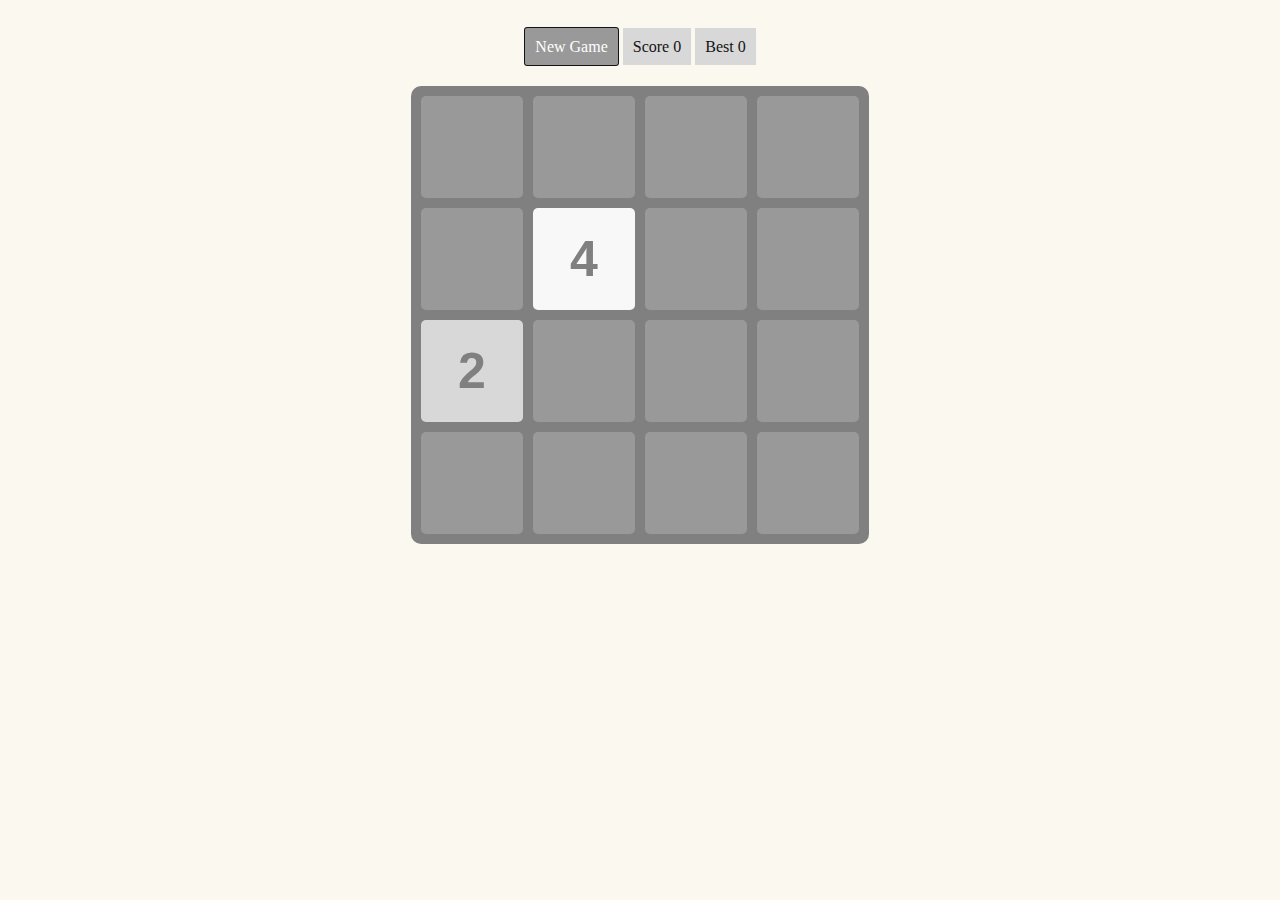
<file: index.html>
<!DOCTYPE html>
<html>
<head>
<title>2048 clone game</title>
<link rel="stylesheet" type="text/css" href="mystyle.css">
<script type="text/javascript" src="index.js"></script>
</head>
<body onload="load()"> 
<center>
	<div class="gameMenu">
		<a id="newGame" onclick="newGame()">New Game</a>
		<a id="score">Score</a>
		<a id="bestScore">Best</a>
	</div>
	<table id="table">
		<tr>
			<td id="r1c1"></td>
			<td id="r1c2"></td>
			<td id="r1c3"></td>
			<td id="r1c4"></td>
		</tr>
		<tr>
			<td id="r2c1"></td>
			<td id="r2c2"></td>
			<td id="r2c3"></td>
			<td id="r2c4"></td>
		</tr>
		<tr>
			<td id="r3c1"></td>
			<td id="r3c2"></td>
			<td id="r3c3"></td>
			<td id="r3c4"></td>
		</tr>
		<tr>
			<td id="r4c1"></td>
			<td id="r4c2"></td>
			<td id="r4c3"></td>
			<td id="r4c4"></td>
		</tr>
	</table>
</center>
</body>
</html>
</file>
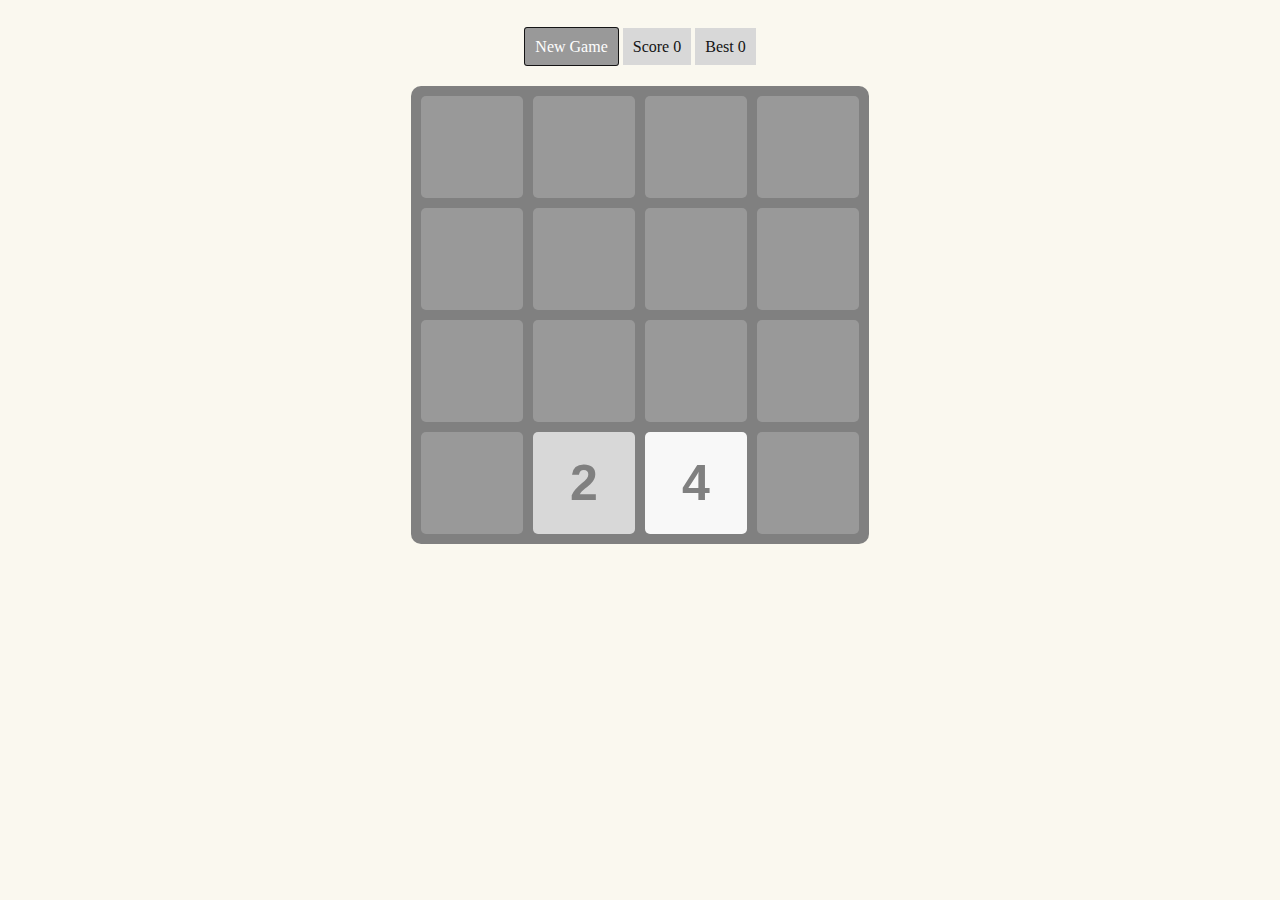
<file: 2048-clone-game.html>
<!DOCTYPE html>
<html>
<head>
<title>2048 clone game</title>
<link rel="stylesheet" type="text/css" href="mystyle.css">
<script type="text/javascript" src="2048-clone-game.js"></script>
</head>
<body onload="load()"> 
<center>
	<div class="gameMenu">
		<a id="newGame" onclick="newGame()">New Game</a>
		<a id="score">Score</a>
		<a id="bestScore">Best</a>
	</div>
	<table id="table">
		<tr>
			<td id="r1c1"></td>
			<td id="r1c2"></td>
			<td id="r1c3"></td>
			<td id="r1c4"></td>
		</tr>
		<tr>
			<td id="r2c1"></td>
			<td id="r2c2"></td>
			<td id="r2c3"></td>
			<td id="r2c4"></td>
		</tr>
		<tr>
			<td id="r3c1"></td>
			<td id="r3c2"></td>
			<td id="r3c3"></td>
			<td id="r3c4"></td>
		</tr>
		<tr>
			<td id="r4c1"></td>
			<td id="r4c2"></td>
			<td id="r4c3"></td>
			<td id="r4c4"></td>
		</tr>
	</table>
</center>
</body>
</html>
</file>
<file: mystyle.css>
body {
	background-color:#faf8ef;
}
#table {
  background:#808080;
  border:10px;
  border-radius: 10px;
  cursor: default;
  border-collapse: separate;
  border-spacing: 10px;
  /* disable selection */
  -webkit-touch-callout: none;
  -webkit-user-select: none;
  -khtml-user-select: none;
  -moz-user-select: none;
  -ms-user-select: none;
  user-select: none;
}
#table td{
	text-align: center;
	width:100px;
	height:100px;
	border-spacing:22px;
	border-radius: 5px;
	font-family: "Clear Sans", "Helvetica Neue", Arial ,sans-serif;
	font-weight: bold;
	font-size: 50px;
}
#score {
	padding:10px;
	background:#d8d8d8;
	color:#141414;
}
#bestScore {
	padding:10px;
	background:#d8d8d8;
	color:#141414;
}

#newGame{
	padding:10px;
	background:#999999;
	color:#fefefe;
	border-color:#141414 !important;
	border: 1px solid;
	border-radius: 3px;
}

.gameMenu{
	padding:30px;
}

.new-tile{
	transition:All 1s ease-in;
}
.tile-0{
	background:#999999;
}
.tile-2{
	background:#d8d8d8;
	color:#808080;
}
.tile-4{
	background:#F8F8F8;
	color:#808080;
}
.tile-8{
	background:#f2b179;
	color:#f9f6f2;
}
.tile-16{
	background:#f59563;
	color:#f9f6f2;
}
.tile-32{
	background:#f67c5f;
	color:#f9f6f2;
}
.tile-64{
	background:#f65e3b;
	color:#f9f6f2;
}
.tile-128{
	background:#edcf72;
	color:#f9f6f2;
	font-size: 40px !important;
}
.tile-256{
	background:#edcc61;
	color:#f9f6f2;
	font-size: 40px !important;
}
.tile-512{
	background:#edc850;
	color:#f9f6f2;
	font-size: 40px !important;
}
.tile-1024{
	background:#edc53f;
	color:#f9f6f2;
	font-size: 35px !important;
}
.tile-2048{
	background:#edc22e;
	color:#f9f6f2;
	font-size: 35px !important;
}
.tile-super{
	background:#3c3a32;
	color:#f9f6f2;
	font-size: 35px !important;
}
</file>
